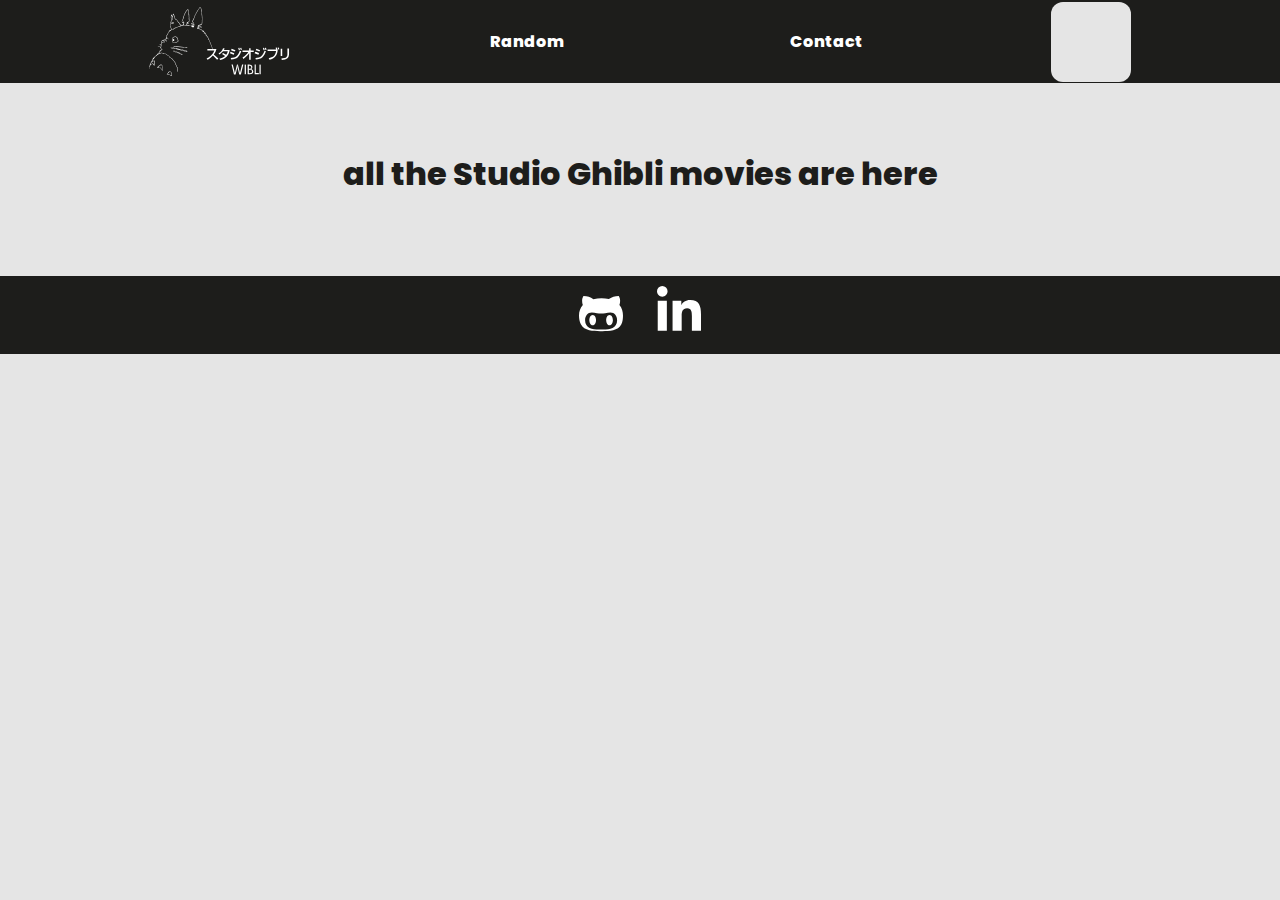
<file: index.html>
<!DOCTYPE html>
<html lang="en">
<head>
    <meta charset="UTF-8">
    <meta name="viewport" content="width=device-width, initial-scale=1.0">
    <title>Studio Ghibli</title>
    <link rel="stylesheet" href="index.css">
    <link rel="icon" href="./images/icon.ico">
    <link rel="preconnect" href="https://fonts.googleapis.com">
    <link rel="preconnect" href="https://fonts.googleapis.com">
    <link rel="preconnect" href="https://fonts.gstatic.com" crossorigin>
    <link href="https://fonts.googleapis.com/css2?family=Poppins:ital,wght@0,200;1,400&display=swap" rel="stylesheet">
</head>

<body>
    <div class="nav">
        <img src="./images/blanco.svg" class="wibli" alt="logo">
        <a href="random.html" class="option">Random</a>
        <a href="contact.html"class="option">Contact</a>
        <iframe class="spotify"
        src="https://open.spotify.com/embed/playlist/7jiQemqr9EFtd2zlzMEQ7h?utm_source=generator&theme=0"
        frameBorder="0"
        allowfullscreen="" 
        allow="autoplay; clipboard-write; encrypted-media; fullscreen; picture-in-picture">
    </iframe>
    </div>

    <div class="page">
    <h1 class="pageTitle -showed" id="title">all the Studio Ghibli movies are here</h1>

        <div class="movies -showed" id="movies"></div>

        <div class="movie -hidden" id="movie"></div>

        <script src="index.js"></script>
    </div>
    <footer class="footer" id="footer">
        <a href="https://github.com/valejns" target="_blank" class="a"><img class="socialMedias" src="./images/git.svg"/></a>
        <a href="https://www.linkedin.com/in/mvalentinamuratore/" target="_blank" class="a"><img class="socialMedias" src="./images/linkedin.svg"/></a>
    </footer>
</body>
</html>
</file>
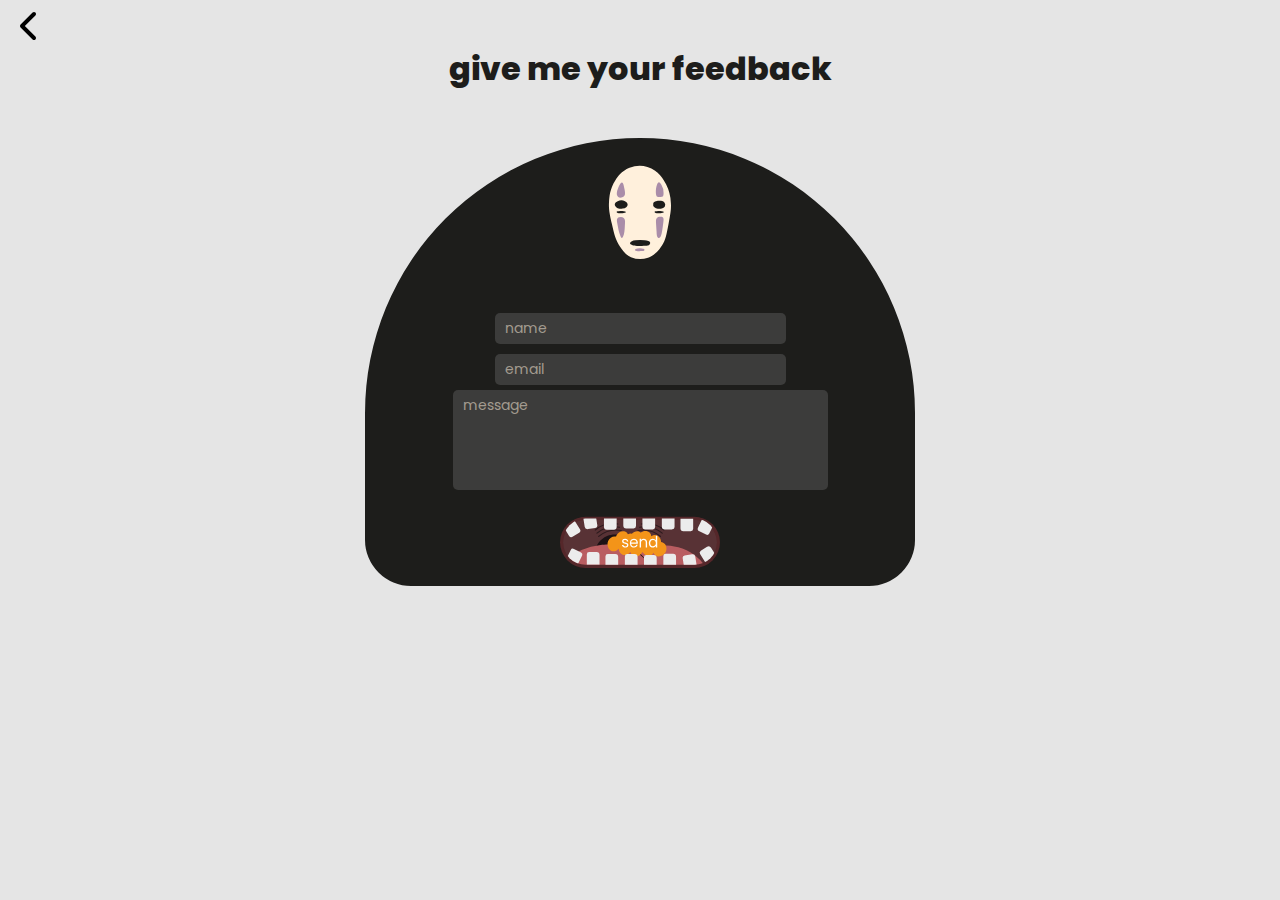
<file: contact.html>
<!DOCTYPE html>
<html lang="en">
<head>
    <meta charset="UTF-8">
    <meta name="viewport" content="width=device-width, initial-scale=1.0">
    <title>Contact</title>
    <link rel="stylesheet" href="contact.css">
    <link rel="icon" href="./images/icon.ico">
    <link rel="preconnect" href="https://fonts.googleapis.com">
    <link rel="preconnect" href="https://fonts.gstatic.com" crossorigin>
    <link href="https://fonts.googleapis.com/css2?family=Poppins:ital,wght@0,200;1,400&display=swap" rel="stylesheet">

<body>  
    <div class="page">
            <a href="index.html"><img  class="arrow-back"src="./images/back.svg"></a>

        <h1 class="title">give me your feedback</h1>

        <form id="myForm" class="form" action="https://formsubmit.co/wiblipedia@gmail.com" method="POST" >
            <div class="cartel" id="cartel"></div>

            <div class="container-inputs">
                <input type="text" id="name" name="name" class="input"
                placeholder="name"/>

                <input type="email" id="email" name="email" class="input"
                placeholder="email"/>
            </div>

            <textarea id="message" name="message" class="textarea"
            placeholder="message"></textarea>
    
            <a class="button" id=btn onclick="validateForm()">
                <img class="button-img" src="./images/mouth.svg"
                onmouseover="this.src='./images/mouth2.svg'"
                onmouseout="this.src='./images/mouth.svg'"/></a>
            
            <input type="hidden" name="_next" value="https://valejns.github.io/wibli/">
            <input type="hidden" name="_captcha" value="false">
            <script src="./contact.js"></script>
        </form>
    </div>
</body>
</html>
</file>
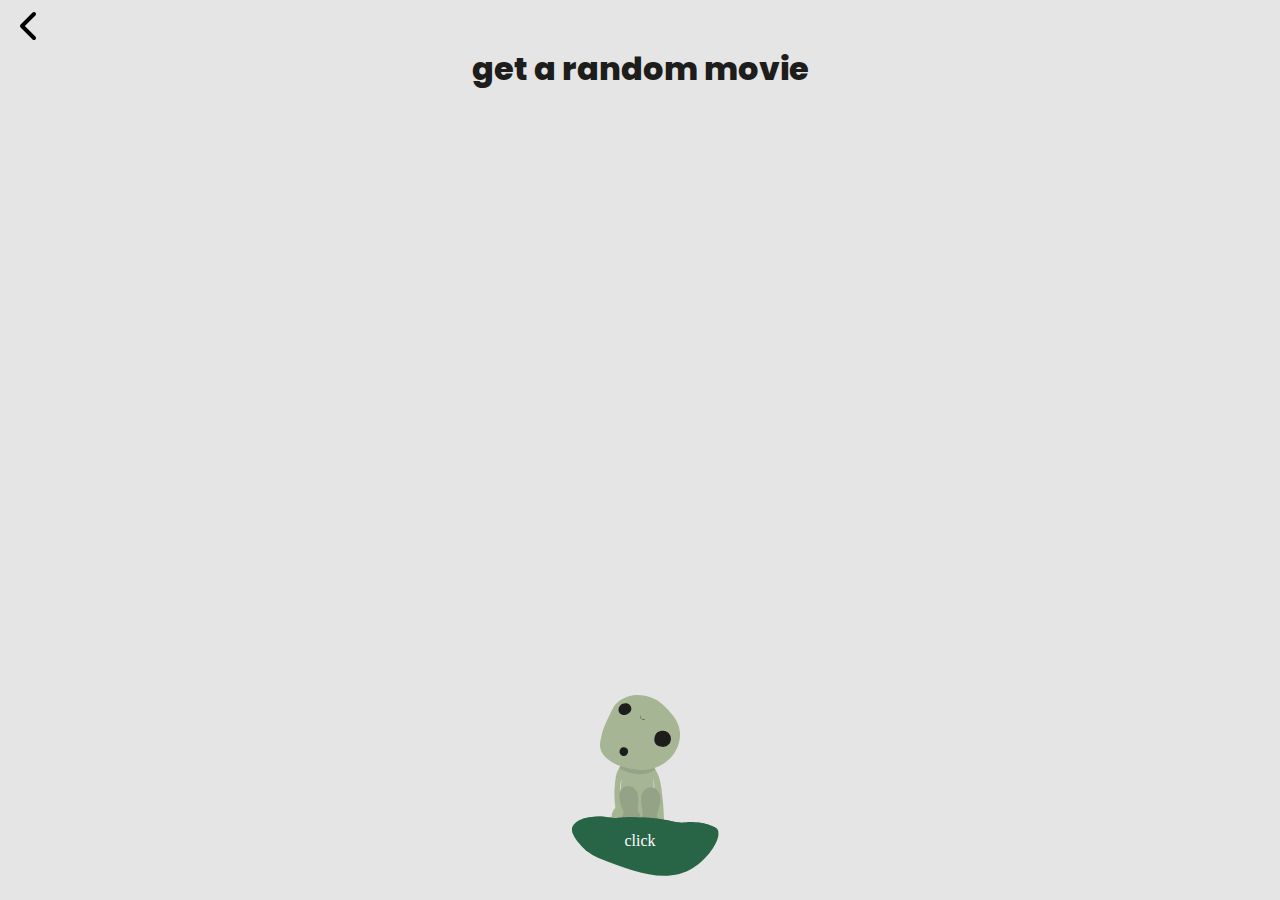
<file: random.html>
<!DOCTYPE html>
<html lang="en">
<head>
    <meta charset="UTF-8">
    <meta name="viewport" content="width=device-width, initial-scale=1.0">
    <title>Random</title>
    <link rel="stylesheet" href="random.css">
    <link rel="icon" href="./images/icon.ico">
    <link rel="preconnect" href="https://fonts.googleapis.com">
    <link rel="preconnect" href="https://fonts.googleapis.com">
    <link rel="preconnect" href="https://fonts.gstatic.com" crossorigin>
    <link href="https://fonts.googleapis.com/css2?family=Poppins:ital,wght@0,200;1,400&display=swap" rel="stylesheet">
</head>
<body>
    <div class="page">

        <a href="index.html"><img  class="arrow-back"src="./images/back.svg"></a>

        <h1 class="titlePage">get a random movie</h1>

        <div class="movieData" id="rdm">
            <script src="./random.js"></script>
        </div>

        <div class="kodama-button">
            <div class="kodama" >
                <div class="kodama-head">
                    <img id="cabezon" class="head" src="./images/head.svg" onclick="obtenerRandom()">
                </div>
                <div class="kodama-body">
                    <img class="body" src="./images/body.svg" onclick="obtenerRandom()"> 
                </div>
            </div>  
        </div>
    </div>
</div>
</body>
</file>
<file: index.css>
*{
    margin: 0;
    padding: 0;
    box-sizing: border-box;
    font-family: 'poppins', sans-serif;
    background-color:#E5E5E5;
}
.nav{
    background-color: #1D1D1B;
    display: flex;
    justify-content:space-evenly;
    align-items: center;
    margin-bottom: 40px;
}
.nav .wibli{
    width: 12%;
}
.nav .wibli ,.option{
    background-color: #1D1D1B;
    margin-top: 7px;
    margin-bottom: 7px;
}
.nav .option{
    padding: 1% 3%;
    color: #fff;
    text-decoration: none;
    font-weight: 800;
}
.nav .option:hover{
    color: #1D1D1B;
    background-color: #b3aeae;
    text-decoration: none;
    border-radius: 10px;
}
.spotify{
    width: 80px;
    height: 80px;
    border-radius:12px;
}
.pageTitle{
    padding: 3vh;
    text-align: center;
    color: #1D1D1B;
    font-weight: 800;
}
.card{
    padding: 10px;
    background-color:#fff;
    border-radius: 10px;
    filter: drop-shadow(7px 7px 4px rgba(0, 0, 0, 0.25));
 }
 .card:hover{
    cursor: pointer;
    transition: all .2s ease;
    transition-duration: 300ms;
    transform: scale(1.02);
 }

.card .titles{
    text-align: center;
    font-weight:400;
    background-color: #fff;
}
.card .poster{
    width: 100%;
    border-radius: 5px;
} 

@media screen and (max-width: 576px) {
    #movies{
        grid-template-columns: repeat(2,1fr);
    } 
    .left{display: none;}
    .right{text-align: center;}
    .titlePage{margin-bottom: 0; font-size: 16px;}
    .title{font-size: 13px;}
    .title-original{font-size: 12px;}
    .spotify {display: none;}
    .left .poster{display: none;}

}
@media screen and (min-width: 576px) {
    #movies{
        grid-template-columns: repeat(3,1fr);
    }
}
@media screen and (min-width: 768px) {
    #movies{
        grid-template-columns: repeat(4,1fr);
    }
}
@media screen and (min-width: 992px) {
    #movies{
        grid-template-columns: repeat(5,1fr);
    }  
}
@media screen and (min-width: 1200px) {
    #movies{
        grid-template-columns: repeat(6,1fr);
    }  
}

.movies{
    padding: 2% 6%;
    display: grid; 
    grid-template-columns: repeat(5,1fr);
    grid-column-gap: 3vw; 
    grid-row-gap: 3vh;
}

.-hidden{
    display:none
}
.arrow-back{
    width: 1.5%;
    min-width: 20px;
    top: -20px;
    left: 30px;
    cursor: pointer;
    position: absolute;
}

.movie{
    position: relative;
}
.movieDiv{
    display: flex;
    height: 300px;
    width: 80vw;
    max-width: 1000px;
    margin: 0 auto;
}

.left{
    display: inline-block;
    width: 200px;
}
.poster{
    width: 200px;
}
.right{
    padding-left: 10px;
    text-align: left;
    display: inline-block;  
}
.random{
    padding: 5vh;
    color: #1D1D1B;
    font-weight: 800;
}
.title{
    font-size: 16px;
}
.title > span{
    font-size: 13px;
}
.title-original{
    padding-top: 5px;
    font-size: 14px;
}
.title-original > span{
    padding-top: 5px;
    margin-left: 10px;
    color: #474747;
}
.description{
    padding-top: 5px;
    font-size: 15px;
}


footer{
    background-color: #1D1D1B;
    text-align: center;
    padding:5px;
}
.-absolute{
    position: absolute;
    width: 100%;
    bottom: 0;
    background-color: #1D1D1B;
    text-align: center;
    padding:5px;
}
a{
    background-color: #1d1d1b00;
}
.socialMedias{
    margin: 0 10px;
    padding: 5px;
    width: 6vh;
    background-color: #1D1D1B;
}
.socialMedias:hover{
    border-radius: 5px;
    background-color: #b3aeae;
}
</file>
<file: contact.css>
*{
    margin: 0;
    padding: 0;
    box-sizing:border-box ;
    font-family:'poppins', sans-serif;
    color: #FFEFDB;
}
body{
    background:#E5E5E5;
}  
.page{
    background-color: #E5E5E5;
    height: 100vh;
    text-align: center;

}
.arrow-back{
    width: 1.5%;
    min-width: 20px;
    position: absolute;
    top: 10px;
    left: 20px;
}
.form{
    background-image: url(./images/cuerpo.svg);
    background-repeat: no-repeat;
    background-size:contain;
    padding-top:min(160px, 25vw);
    margin: 0 auto;
    width: 90vw;
    height:600px;
    max-width:550px;
}
.title{
    padding: 5vh;
    color: #1D1D1B;
    font-weight: 800;
}
.cartel{
    position: relative;
    margin-bottom: 10px;
}
.error{
    position: absolute;
    width: 50%;
    top: -17px;
    left: 0; 
    right: 0; 
    margin: 0 auto; 
    height: 25px;
    background: rgb(190, 154, 106);
    border-radius: 5px;
}
.hands{
    position: absolute;
    left: 0; 
    right: 0; 
    top: -50px;
    margin: 0 auto; 
    width: 70%;
}

form input, form textarea{
    border: none;
    margin: 5px;
    padding: 5px 10px;
    outline: none;
    background: #3C3C3B;
    font-size: 14px;
    border-radius: 5px;
}
::placeholder{
  color: #FFEFDB8A;
}

:-ms-input-placeholder{
  color: #FFEFDB8A;
}

::-ms-input-placeholder{
  color: #FFEFDB8A;
}
.textarea{
    display: block;
    margin: 0 auto 25px;
    resize: none;
    width: 375px;
    height: 100px;
}
.button:hover{
    cursor: pointer;
}
.button-img{
    border-radius: 25%;
    width: 25vw;
    max-width: 160px;
}
@media screen and (max-width: 500px) {
    .form{
        background-image: url(./images/cuerpo-mobile.svg);
        padding-top: 30vw;
    }
    .hands{
        top: -9vw;
    }
    .textarea{
        width: 70%;
        margin: 5px auto 5vw;
    }
    .input{
        width: 30vw;
        margin: 0;
    }
    .container-input{
        /* display: flex;
        width: 70%;
        margin: 0 auto;
        justify-content: space-between; */
        margin: 5px auto;
    }
    .button-img{
        width: 35vw;
    }
}
</file>
<file: random.css>
body{
    margin: 0;
    padding: 0;
    font-family:'poppins', sans-serif;
}

.page{
    background-color: #E5E5E5;
    height: 100vh;
    text-align: center;
}
.arrow-back{
    width: 1.5%;
    min-width: 20px;
    position: absolute;
    top: 10px;
    left: 20px;
}
.movieData{
    position: relative;
}
.titlePage{
    padding: 5vh;
    color: #1D1D1B;
    font-weight: 800;
    margin-block-start: 0;
    margin-block-end: 0;
    margin-bottom: 60px;
}

.movie{
    display: flex;
    height: 300px;
    width: 80vw;
    max-width: 1000px;
    margin: 0 auto;
    /* border: 5px solid red; */

}

.left{
    /* border: 5px solid green; */
    display: inline-block;
    width: 200px;
}
.poster{
    width: 200px;
}

.right{
    padding-left: 10px;
    text-align: left;
    /* border: 5px solid green; */
    display: inline-block;
    
}

.random{
    padding: 5vh;
    color: #1D1D1B;
    font-weight: 800;
   
}

.title{
    /* border: 5px solid orange; */
    font-size: 16px;
}
.title > span{
    font-size: 13px;
}
.title-original{
    /* border: 5px solid orange; */
    font-size: 14px;
}
.title-original > span{
    margin-left: 10px;
    color: #474747;
}
.description{
    /* border: 5px solid orange; */
    font-size: 12px;
}
.kodama-button{
    position: absolute;
    bottom: 30px;
    left: 0;
    right: 0;
    margin: 0 auto;
}

.kodama{
    position: relative;
    height: 200px;
}

.kodama-head{
    position: absolute;
    z-index: 110;
    left: 0;
    right: 0;
    width: 60px;
    margin: 0 auto;
}
.kodama-body{
    position: absolute; 
    z-index: 100;
    left: 19px;
    right: 0;
    top: -19px;
    width: 130px;
    margin: 0 auto;
}

.body{
    width: 100%;

}
.body:hover{
    cursor: pointer;
}

.head{
    overflow: hidden;
    transition-duration: 1.2s;
    transition-property: transform;
    width: 100%;
}
.head:hover{
    -webkit-animation: rotate 1.2s normal linear infinite;
    animation: rotate 10s normal linear infinite;
    cursor: pointer;
    width: 100%;
}

@keyframes rotate {
    0% {
      -webkit-transform: rotate3d(0, 0, 1, 0deg);
      transform: rotate3d(0, 0, 1, 0deg);
    }
    2%, 100% {
      -webkit-transform: rotate3d(0, 0, 1, 40deg);
      transform: rotate3d(0, 0, 1, 40deg);
    }
  }


.head-clicked{
    width: 100%;
    overflow: hidden;
    transition-duration: 1.2s;
    transition-property: transform;
    background-color: #ffffff00;
    -webkit-animation: rotateOnClick 1.2s normal linear infinite;
    animation: rotateOnClick 0.5s normal linear infinite;
}

@keyframes rotateOnClick {
    0% {
      -webkit-transform: rotate3d(0, 0, 1, 0deg);
      transform: rotate3d(0, 0, 1, 40deg);
    }
    2% {
        -webkit-transform: rotate3d(0, 0, 1, 0deg);
        transform: rotate3d(0, 0, 1, 30deg);
      }
    10% {
        -webkit-transform: rotate3d(0, 0, 1, 0deg);
        transform: rotate3d(0, 0, 1, 80deg);
      }
      20% {
        -webkit-transform: rotate3d(0, 0, 1, 0deg);
        transform: rotate3d(0, 0, 1, 60deg);
      }

    95% {
      -webkit-transform: rotate3d(0, 0, 1, 360deg);
      transform: rotate3d(0, 0, 1, 400deg);
    }
    100% {
        -webkit-transform: rotate3d(0, 0, 1, 360deg);
        transform: rotate3d(0, 0, 1, 360deg);
      }
  }
  .image-cropper {
   
    display: none;
    width: 200px;
    height: 200px;
    position: relative;
    overflow: hidden;
    margin-bottom: 10px;
  }
  
  .img {
    display: inline;
    margin: 0 auto;
    height: 100%;
  }
  /* breakpoints */
   @media screen and (max-width: 576px) {
    .kodama{    height: 160px;}
    .kodama-head{width: 60px}
    .kodama-body{width: 130px}
    .left{display: none;}
    .kodama-button{ bottom: 0}
    .image-cropper {display: none}
    .right{text-align: center;}
    .titlePage{margin-bottom: 0; font-size: 16px;}
    .title{font-size: 13px;}
    .title-original{font-size: 12px;}
}
@media screen and (min-width: 576px) {
    .kodama-head{width: 60px}
    .kodama-body{width: 130px}
    .kodama-button{ bottom: 0}
    .kodama{    height: 160px;}

}
@media screen and (min-width: 768px) {
    .kodama-head{width: 60px}
    .kodama-body{width: 130px}
    .kodama-button{ bottom: 0}
    .kodama{    height: 160px;}
}
@media screen and (min-width: 992px) {
    .kodama-head{width: 80px}
    .kodama-body{width: 163px}
    .kodama{    height: 190px;}
}
@media screen and (min-width: 1200px) {
    .kodama-head{width: 80px}
    .kodama-body{width: 163px}
    .kodama{    height: 205px;}
}
</file>
